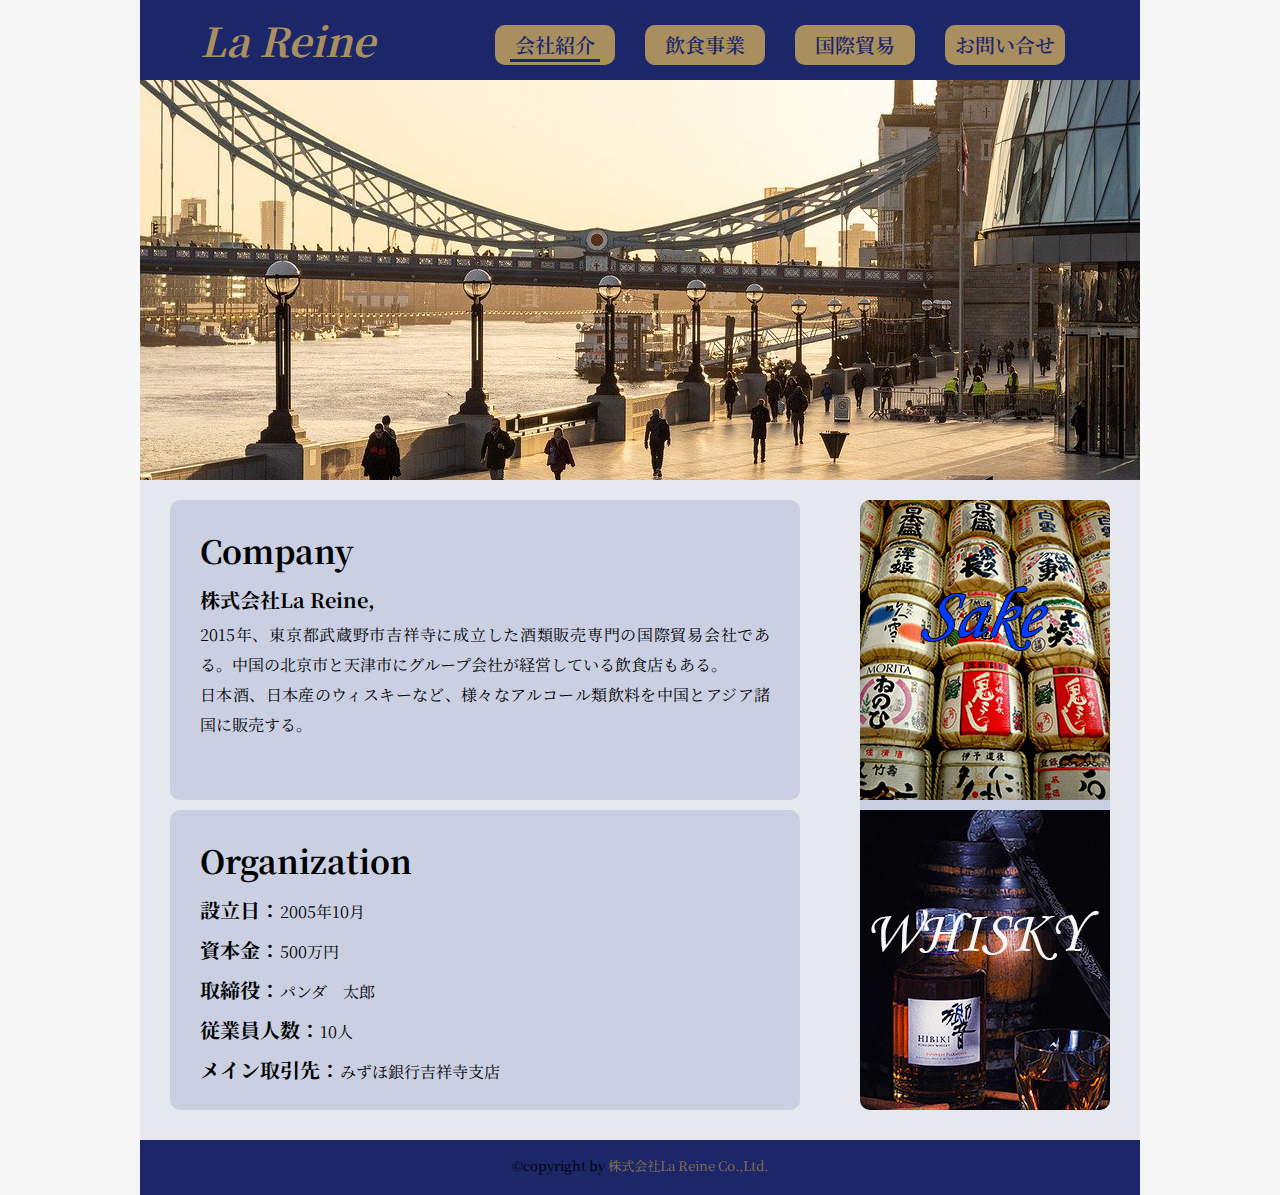
<file: index.html>
<!DOCTYPE html>
<html lang="ja">

<head>
    <meta charset="UTF-8">
    <meta name="viewport" content="width=device-width, initial-scale=1.0">
    <title>株式会社La Reine</title>
    <meta name="author" content="株式会社La Reine">
    <meta name="description" content="酒類輸出会社、飲食店経営、バー、北京、天津">
    <link rel="icon" href="images/bitbug_favicon.ico">
    <link rel="stylesheet" href="css/style_base.css">
    <link rel="stylesheet" href="css/reset.css">
    <link rel="preconnect" href="https://fonts.googleapis.com">
    <link rel="preconnect" href="https://fonts.gstatic.com" crossorigin>
    <link href="https://fonts.googleapis.com/css2?family=Noto+Serif+JP&family=Roboto:wght@100&display=swap"
        rel="stylesheet">
</head>

<body class="index">
    <div class="wrapper">
        <header class="clearfix">
            <h1><a href="index.html">La Reine</a></h1>
            <nav class="global">
                <ul>
                    <li><a href="index.html"><span>会社紹介</span></a></li>
                    <li><a href="food.html"><span>飲食事業</span></a></li>
                    <li><a href="business.html"><span>国際貿易</span></a></li>
                    <li><a href="answer.html" target="_blank"><span>お問い合せ</span></a></li>
                </ul>
            </nav>
        </header>
        <main>
            <div class="main-visual"></div>
            <div class="main-section">
                <article class="main-article">
                    <section>
                        <h2>Company</h2>
                        <div class="com-ind">
                            <p><span>株式会社La Reine,</span><br>
                                2015年、東京都武蔵野市吉祥寺に成立した酒類販売専門の国際貿易会社である。中国の北京市と天津市にグループ会社が経営している飲食店もある。
                            </p>
                            <p>日本酒、日本産のウィスキーなど、様々なアルコール類飲料を中国とアジア諸国に販売する。</p>
                        </div>
                    </section>
                    <section>
                        <h2>Organization</h2>
                        <div class="com-ind">
                            <p><span>設立日：</span>2005年10月</p>
                            <p><span>資本金：</span>500万円</p>
                            <p><span>取締役：</span>パンダ　太郎</p>
                            <p><span>従業員人数：</span>10人</p>
                            <p><span>メイン取引先：</span>みずほ銀行吉祥寺支店</p>
                        </div>
                    </section>
                </article>
                <aside class="aside">
                    <div class="sake">
                        <p><a href="#"><img src="images/sake-1198224_1920.jpg" width="250px" height="300px"
                                    alt="Japanese Sake"></a></p>
                    </div>
                    <div class="whisky">
                        <p><a href="#"><img src="images/whiskey-5931859_1920.jpg" width="250px" height="300px"
                                    alt="Japanese Whisky"></a></p>
                    </div>
                </aside>
            </div>
        </main>
        <footer><small>&copycopyright by <a href="index.html"><span>株式会社La Reine Co.,Ltd.</span></a>
            </small></footer>
    </div>
</body>

</html>
</file>
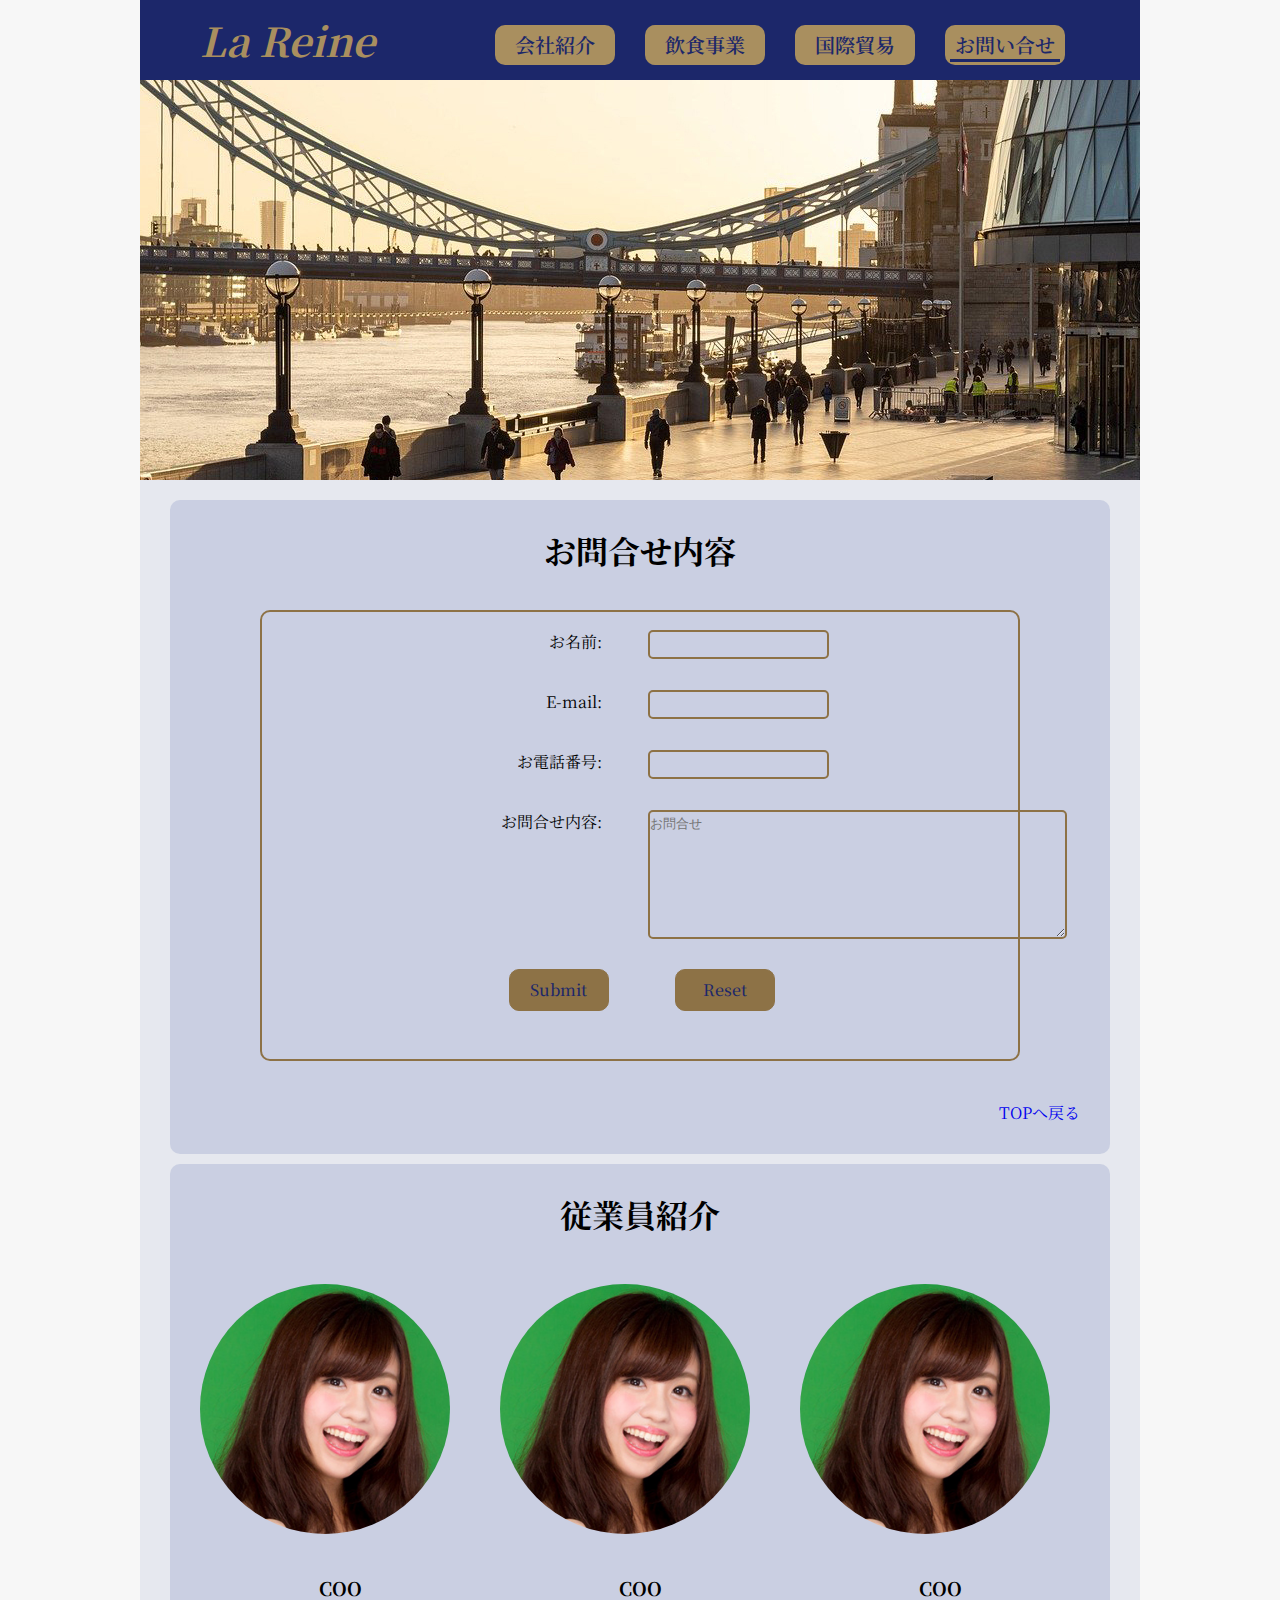
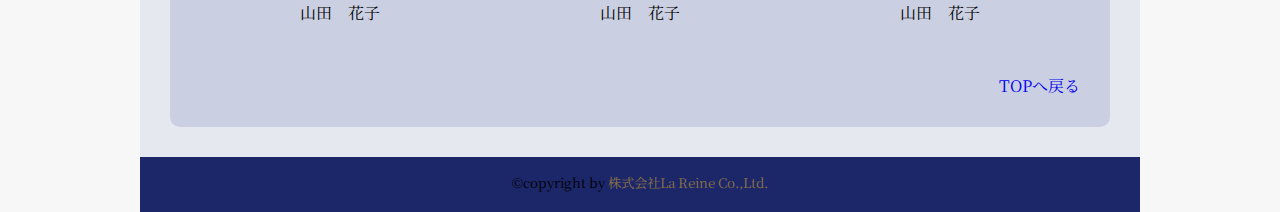
<file: answer.html>
<!DOCTYPE html>
<html lang="ja">

<head>
    <meta charset="UTF-8">
    <meta name="viewport" content="width=device-width, initial-scale=1.0">
    <title>株式会社La Reine</title>
    <meta name="author" content="株式会社La Reine">
    <meta name="description" content="酒類輸出会社、飲食店経営、バー、北京、天津">
    <link rel="icon" href="images/bitbug_favicon.ico">
    <link rel="stylesheet" href="css/style_base.css">
    <link rel="stylesheet" href="css/reset.css">
    <link rel="preconnect" href="https://fonts.googleapis.com">
    <link rel="preconnect" href="https://fonts.gstatic.com" crossorigin>
    <link href="https://fonts.googleapis.com/css2?family=Noto+Serif+JP&family=Roboto:wght@100&display=swap"
        rel="stylesheet">
</head>

<body class="answer">
    <div class="wrapper">
        <header class="clearfix">
            <h1><a href="index.html">La Reine</a></h1>
            <nav class="global">
                <ul>
                    <li><a href="index.html"><span>会社紹介</span></a></li>
                    <li><a href="food.html"><span>飲食事業</span></a></li>
                    <li><a href="business.html"><span>国際貿易</span></a></li>
                    <li><a href="answer.html" target="_blank"><span>お問い合せ</span></a></li>
                </ul>
            </nav>
        </header>
        <main>
            <div class="main-visual"></div>
            <div class="main-section">
                <article class="main-answer">
                    <section>
                        <h2>お問合せ内容</h2>
                        <form class="sub-answer clearfix">
                            <div class="name">
                                <ul>
                                    <li><label>お名前:</label></li>
                                    <li><label>E-mail:</label></li>
                                    <li><label>お電話番号:</label></li>
                                    <li><label>お問合せ内容:</label></li>

                                </ul>
                            </div>
                            <div class="container">
                                <ul>
                                    <li><input type="text" size="20" value="" required></li>
                                    <li><input type="email" size="20" value="" required></li>
                                    <li><input type="tel" size="20" value=""></li>
                                    <li>
                                        <textarea cols="50" rows="5" placeholder="お問合せ" value="questions"></textarea>
                                    </li>
                                </ul>
                            </div>
                            <div class="button">
                                <div>
                                    <a href="#"><span>Submit</span></a>
                                </div>
                                <div>
                                    <a href="#"><span>Reset</span></a>
                                </div>
                            </div>
                        </form>
                        <p class="pagetop"><a href="#top">TOPへ戻る</a></p>

                    </section>
                    <section>
                        <h2>従業員紹介</h2>
                        <div class="staff">
                            <div class="item-staff1"><img src="images/model.jpg" width="300px" height="300px"
                                    alt="staff"></div>
                            <div class="item-staff1"><img src="images/model.jpg" width="300px" height="300px"
                                    alt="staff"></div>
                            <div class="item-staff1"><img src="images/model.jpg" width="300px" height="300px"
                                    alt="staff"></div>
                            <div class="item-staff2">
                                <h3>COO</h3>
                                <p>山田　花子</p>
                            </div>
                            <div class="item-staff2">
                                <h3>COO</h3>
                                <p>山田　花子</p>
                            </div>
                            <div class="item-staff2">
                                <h3>COO</h3>
                                <p>山田　花子</p>
                            </div>
                        </div>
                        <p class="pagetop"><a href="#top">TOPへ戻る</a></p>
                    </section>
                </article>
            </div>
        </main>
        <footer><small>&copycopyright by <a href="index.html"><span>株式会社La Reine Co.,Ltd.</span></a>
            </small></footer>
    </div>


</body>

</html>
</file>
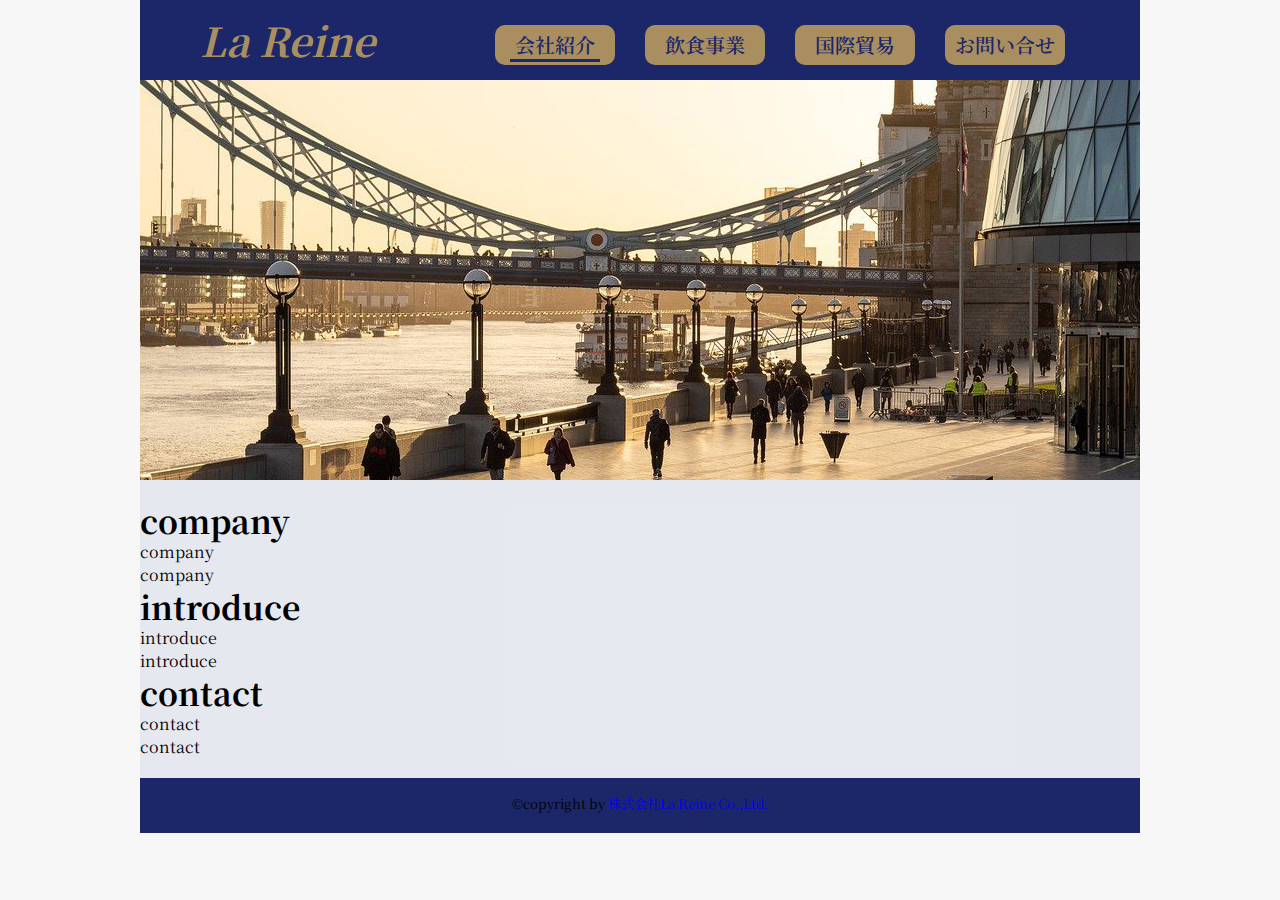
<file: base.html>
<!DOCTYPE html>
<html lang="ja">

<head>
    <meta charset="UTF-8">
    <meta name="viewport" content="width=device-width, initial-scale=1.0">
    <title>株式会社La Reine</title>
    <meta name="author" content="株式会社La Reine">
    <meta name="description" content="酒類輸出会社、飲食店経営、バー、北京、天津">
    <link rel="icon" href="images/bitbug_favicon.ico">
    <link rel="stylesheet" href="css/style_base.css">
    <link rel="stylesheet" href="css/reset.css">
    <link rel="preconnect" href="https://fonts.googleapis.com">
    <link rel="preconnect" href="https://fonts.gstatic.com" crossorigin>
    <link href="https://fonts.googleapis.com/css2?family=Noto+Serif+JP&family=Roboto:wght@100&display=swap"
        rel="stylesheet">
</head>

<body class="index">
    <div class="wrapper">
        <header class="clearfix">
            <h1><a href="#">La Reine</a></h1>
            <nav class="global">
                <ul>
                    <li><a href="#"><span>会社紹介</span></a></li>
                    <li><a href="#"><span>飲食事業</span></a></li>
                    <li><a href="#"><span>国際貿易</span></a></li>
                    <li><a href="#"><span>お問い合せ</span></a></li>
                </ul>
            </nav>
        </header>
        <main>
            <div class="main-visual"></div>
            <section>
                <section class="main-section">
                    <h2>company</h2>
                    <section>
                        <p>company</p>
                        <p>company</p>
                    </section>
                </section>
                <section class="main-section">
                    <h2>introduce</h2>
                    <section>
                        <p>introduce</p>
                        <p>introduce</p>
                    </section>
                </section>
                <section class="main-section">
                    <h2>contact</h2>
                    <section>
                        <p>contact</p>
                        <p>contact</p>
                    </section>
                </section>
            </section>

        </main>
        <footer><small>&copycopyright by <a href="#"> 株式会社La Reine Co.,Ltd.</a>
            </small></footer>










    </div>


</body>

</html>
</file>
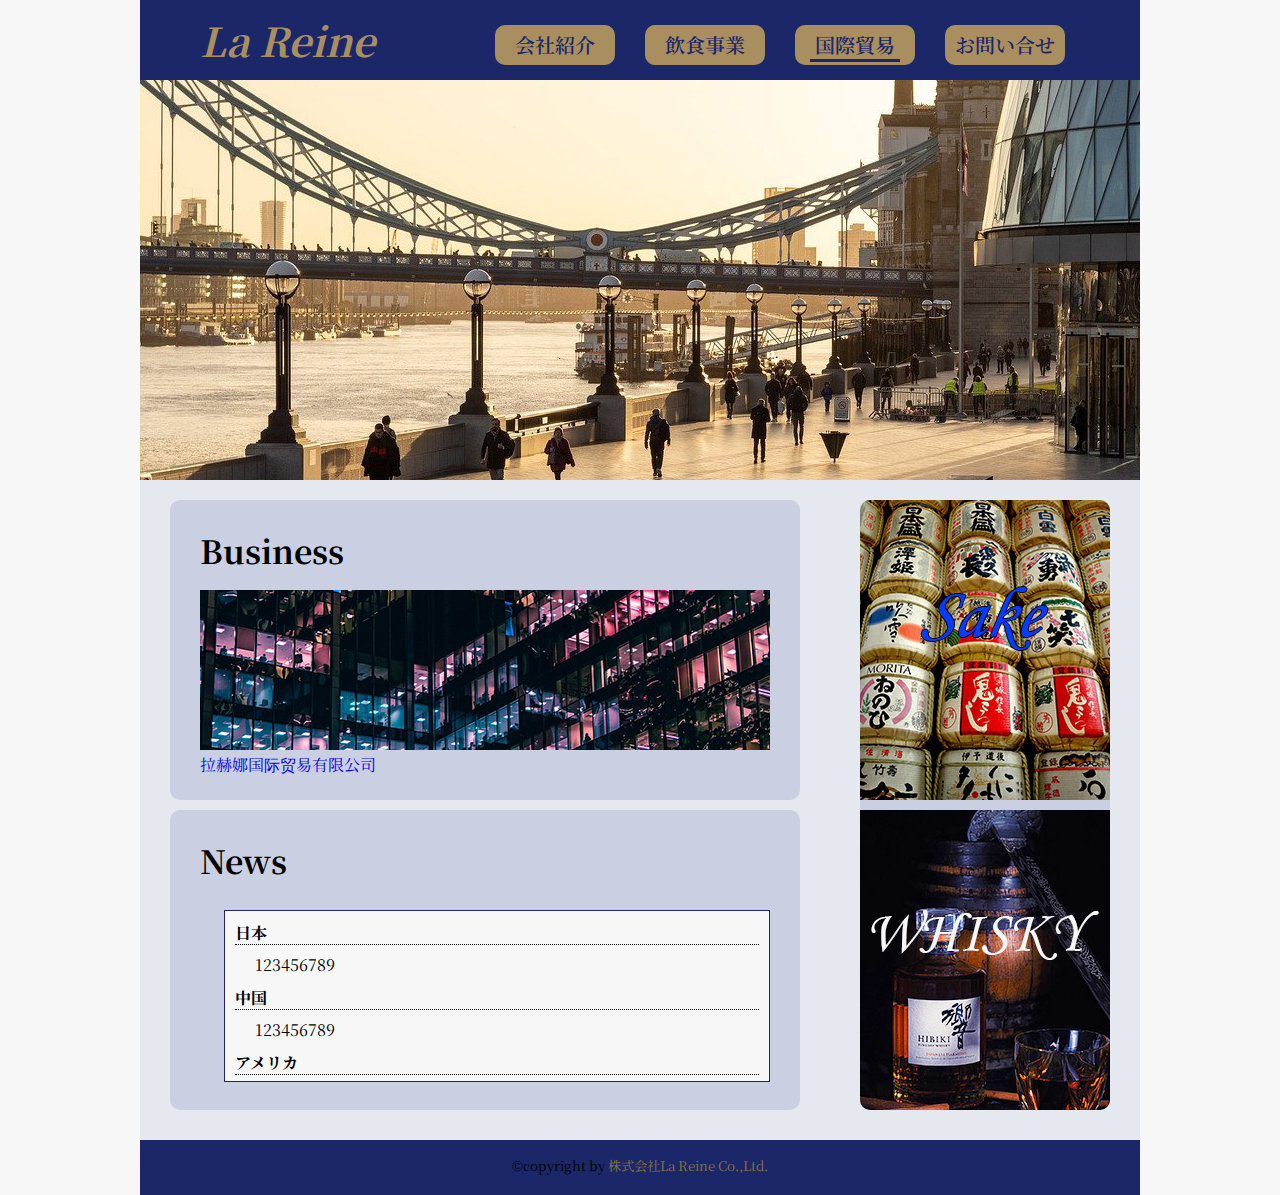
<file: business.html>
<!DOCTYPE html>
<html lang="ja">

<head>
    <meta charset="UTF-8">
    <meta name="viewport" content="width=device-width, initial-scale=1.0">
    <title>株式会社La Reine</title>
    <meta name="author" content="株式会社La Reine">
    <meta name="description" content="酒類輸出会社、飲食店経営、バー、北京、天津">
    <link rel="icon" href="images/bitbug_favicon.ico">
    <link rel="stylesheet" href="css/style_base.css">
    <link rel="stylesheet" href="css/reset.css">
    <link rel="preconnect" href="https://fonts.googleapis.com">
    <link rel="preconnect" href="https://fonts.gstatic.com" crossorigin>
    <link href="https://fonts.googleapis.com/css2?family=Noto+Serif+JP&family=Roboto:wght@100&display=swap"
        rel="stylesheet">
</head>

<body class="business">
    <div class="wrapper">
        <header class="clearfix">
            <h1><a href="index.html">La Reine</a></h1>
            <nav class="global">
                <ul>
                    <li><a href="index.html"><span>会社紹介</span></a></li>
                    <li><a href="food.html"><span>飲食事業</span></a></li>
                    <li><a href="business.html"><span>国際貿易</span></a></li>
                    <li><a href="answer.html" target="_blank"><span>お問い合せ</span></a></li>
                </ul>
            </nav>
        </header>
        <main>
            <div class="main-visual"></div>
            <div class="main-section">
                <article class="main-article">
                    <section>
                        <h2>Business</h2>
                        <div class="com">
                            <div class="com-img">
                                <img src="images/city-.jpg" alt="company">
                            </div>
                            <div class="com-con"><a href="#">拉赫娜国际贸易有限公司</a></div>
                        </div>
                    </section>
                    <section>
                        <h2>News</h2>
                        <dl>
                            <dt>日本</dt>
                            <dd class="">123456789</dd>
                            <dt>中国</dt>
                            <dd class="">123456789</dd>
                            <dt>アメリカ</dt>
                            <dd class="">123456789</dd>
                            <dt>フランス</dt>
                            <dd class="">123456789</dd>
                        </dl>
                    </section>
                </article>
                <aside class="aside">
                    <div class="sake">
                        <p><a href="#"><img src="images/sake-1198224_1920.jpg" width="250px" height="300px"
                                    alt="Japanese Sake"></a></p>
                    </div>
                    <div class="whisky">
                        <p><a href="#"><img src="images/whiskey-5931859_1920.jpg" width="250px" height="300px"
                                    alt="Japanese Whisky"></a></p>
                    </div>
                </aside>
            </div>
        </main>
        <footer><small>&copycopyright by <a href="index.html"><span>株式会社La Reine Co.,Ltd.</span></a>
            </small></footer>










    </div>


</body>

</html>
</file>
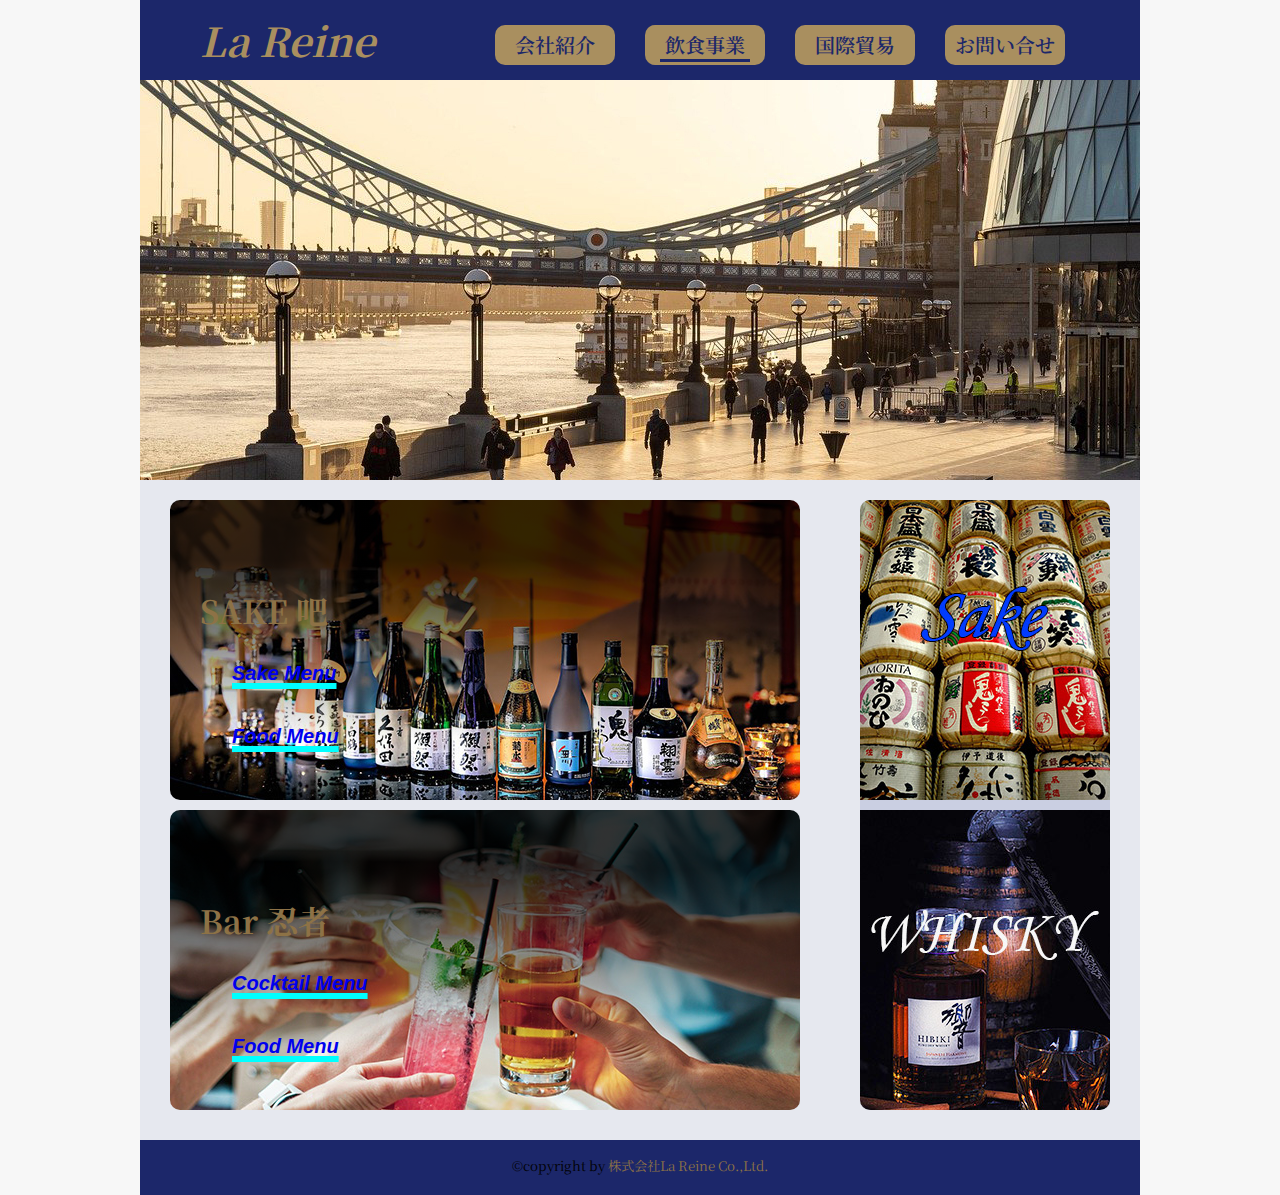
<file: food.html>
<!DOCTYPE html>
<html lang="ja">

<head>
    <meta charset="UTF-8">
    <meta name="viewport" content="width=device-width, initial-scale=1.0">
    <title>株式会社La Reine</title>
    <meta name="author" content="株式会社La Reine">
    <meta name="description" content="酒類輸出会社、飲食店経営、バー、北京、天津">
    <link rel="icon" href="images/bitbug_favicon.ico">
    <link rel="stylesheet" href="css/style_base.css">
    <link rel="stylesheet" href="css/reset.css">
    <link rel="preconnect" href="https://fonts.googleapis.com">
    <link rel="preconnect" href="https://fonts.gstatic.com" crossorigin>
    <link href="https://fonts.googleapis.com/css2?family=Noto+Serif+JP&family=Roboto:wght@100&display=swap"
        rel="stylesheet">
</head>

<body class="food">
    <div class="wrapper">
        <header class="clearfix">
            <h1><a href="index.html">La Reine</a></h1>
            <nav class="global">
                <ul>
                    <li><a href="index.html"><span>会社紹介</span></a></li>
                    <li><a href="food.html"><span>飲食事業</span></a></li>
                    <li><a href="business.html"><span>国際貿易</span></a></li>
                    <li><a href="answer.html" target="_blank"><span>お問い合せ</span></a></li>
                </ul>
            </nav>
        </header>
        <main>
            <div class="main-visual"></div>
            <div class="main-section">
                <article class="main-article">
                    <section class="sake1">
                        <h2>SAKE 吧</h2>
                        <div>
                            <p class="menu"><a href="#"><span>Sake Menu</span></a></p>
                            <p class="menu"><a href="#"><span>Food Menu</span></a></p>
                        </div>
                    </section>
                    <section class="bar">
                        <h2>Bar 忍者</h2>
                        <div>
                            <p class="menu"><a href="#"><span>Cocktail Menu</span></a></p>
                            <p class="menu"><a href="#"><span>Food Menu</span></a></p>
                        </div>
                    </section>
                </article>
                <aside class="aside">
                    <div class="sake">
                        <p><a href="#"><img src="images/sake-1198224_1920.jpg" width="250px" height="300px"
                                    alt="Japanese Sake"></a></p>
                    </div>
                    <div class="whisky">
                        <p><a href="#"><img src="images/whiskey-5931859_1920.jpg" width="250px" height="300px"
                                    alt="Japanese Whisky"></a></p>
                    </div>
                </aside>
            </div>
        </main>
        <footer><small>&copycopyright by <a href="index.html"><span>株式会社La Reine Co.,Ltd.</span></a>
            </small></footer>










    </div>


</body>

</html>
</file>
<file: css/style_base.css>
@charset "utf-8";

* {
  margin: 0 auto;
}

body {
  background-color: #f7f7f7;
  font-family: "Noto Serif JP", serif;
}

.wrapper {
  background-color: rgb(89, 108, 176, 10%);
  width: 1000px;
  height: auto;
  margin: 0 auto;
}

header {
  background-color: #1c276a;
  width: 1000px;

  height: 80px;
  position: sticky;
  top: 0;
}

header h1 {
  float: left;
  width: 300px;
  padding-left: 40px;
  box-sizing: border-box;
}

header h1 a {
  display: block;
  width: 200px;
  font-size: 40px;
  font-style: italic;
  line-height: 40px;
  margin-top: 20px;
  margin-left: 20px;
  color: #a98f5f;
}

header h1 a:hover {
  color: #8d7246;
  text-decoration: underline;
  text-shadow: 2px 2px 2px #000;
}

nav.global {
  width: 600px;
  height: 40px;
  float: right;
  margin-top: 25px;
  margin-right: 60px;
}

nav.global ul {
  display: flex;
  height: 40px;
  justify-content: space-around;
  align-items: center;
}

nav.global ul li a {
  display: block;
  text-align: center;
  width: 120px;
  line-height: 40px;
  font-size: 20px;
  font-weight: 600;
  color: #1c276a;
  background-color: #a98f5f;
  border-radius: 10px;
}

nav.global ul li a:hover {
  box-shadow: 2px 2px 2px #000;
  width: 130px;
  transition-duration: 1s;
}

nav.global ul li a:hover span {
  border-bottom: 3px solid #1c276a;
  padding: 0 0.25em;
}

.index nav.global li:nth-child(1) a span,
.food nav.global li:nth-child(2) a span,
.business nav.global li:nth-child(3) a span,
.answer nav.global li:nth-child(4) a span {
  border-bottom: 3px solid #1c276a;
  padding: 0 0.25em;
}

div.main-visual {
  background-color: #a98f5f;
  background-image: url(../images/street_1.jpg);
  height: 400px;
  margin-bottom: 20px;
}

div.main-section {
  display: flex;
  justify-content: space-between;
}

article.main-article {
  margin-left: 30px;
}

article.main-article section {
  background-color: rgb(89, 108, 176, 20%);
  width: 630px;
  height: 300px;
  margin-bottom: 10px;
  border-radius: 10px;
  padding: 30px;
  box-sizing: border-box;
}

h2 {
  font-size: 32px;
  font-weight: bold;
  line-height: 40px;
  padding-bottom: 10px;
}

.main-article div {
  line-height: 30px;
  text-align: justify;
}
.com-ind {
  margin-top: 10px;
}

.main-article span {
  font-size: 20px;
  font-weight: bold;
  line-height: 40px;
}

aside.aside {
  background-color: rgb(89, 108, 176, 20%);
  width: 250px;
  margin-right: 30px;
  margin-bottom: 10px;
  border-radius: 10px;
}

aside.aside div.sake img {
  vertical-align: bottom;
  border-top-left-radius: 10px;
  border-top-right-radius: 10px;
}

aside.aside div.whisky img {
  margin-top: 10px;
  vertical-align: bottom;
  border-bottom-left-radius: 10px;
  border-bottom-right-radius: 10px;
}

footer {
  background-color: #1c276a;
  width: 1000px;
  text-align: center;
  height: 40px;
  line-height: 20px;
  padding-top: 15px;
  margin-top: 20px;
}

footer span {
  font-size: 1em;
  color: #8d7246;
}

.pagetop {
  text-align: right;
}

/* Food from here */
.bar h2,
.sake1 h2 {
  color: #8d7246;
  padding-top: 60px;
}
.main-article p.menu {
  font-family: "Franklin Gothic Medium", "Arial Narrow", Arial, sans-serif;
  color: aqua;
  font-size: 60px;
  font-style: italic;
  line-height: 60px;
  width: 150px;
  padding: 0px 32px;
  text-decoration-line: underline;
}
.bar {
  background: linear-gradient(
      180deg,
      rgba(0, 0, 0, 0.8) 20%,
      rgba(256, 256, 256, 0) 80%
    ),
    url(../images/drinks.jpg);
}
.sake1 {
  background: linear-gradient(
      180deg,
      rgba(0, 0, 0, 0.8) 20%,
      rgba(256, 256, 256, 0) 80%
    ),
    url(../images/sake_bar.jpg);
}
/* Business from here */
.com {
  display: flex;
  flex-direction: column;
  margin-top: 20px;
}
.com-img {
  height: 160px;
  width: 100%;
  background-color: #000;
  overflow: hidden;
}
.com-img img {
  width: 100%;
  height: 100%;
  object-fit: cover;
  margin-top: 0;
}
.com-con {
  flex: 1;
}

.main-article dl {
  background-color: #f7f7f7;
  height: 150px;
  margin-top: 30px;
  margin-left: 24px;
  padding: 10px;
  border: 1px solid #1c276a;
  overflow-y: auto;
}
.main-article dl dt {
  margin-bottom: 8px;
  font-weight: bold;
  border-bottom: 1px dotted #000;
}
.main-article dl dd {
  margin-bottom: 10px;
  margin-left: 20px;
}
/* answer from here */
article.main-answer {
  margin-left: 30px;
  margin-right: 30px;
}

article.main-answer section {
  background-color: rgb(89, 108, 176, 20%);
  width: 940px;
  margin-bottom: 10px;
  border-radius: 10px;
  padding: 30px;
  box-sizing: border-box;
}
/* business from here */

/* anwer box from here */
.mai-answer {
  display: inline-block;
  text-align: center;
  line-height: 40px;
}
.main-answer h2,
h3 {
  text-align: center;
}
.sub-answer {
  display: inline-block;
  width: 760px;
  border: 2px solid #8d7246;
  border-radius: 10px;
  margin: 40px 60px;
  line-height: 60px;
  padding: 0px 210px;
  box-sizing: border-box;
}
.sub-answer div.name {
  width: 130px;
  float: left;
  text-align: right;
}
.sub-answer div.container {
  width: 160px;
  float: right;
  text-align: left;
}
input,
textarea {
  line-height: 25px;
  vertical-align: text-top;
  background: transparent;
  border: 2px solid #8d7246;
  border-radius: 5px;
  outline: none;
}
input:focus,
textarea:focus {
  background-color: #f7f7f7;
}
div.button {
  clear: both;
  width: 340px;
  height: 60px;
  padding: 30px 0px;
}
.button {
  display: flex;
  flex-direction: row;
  justify-content: space-evenly;
}
.button div a {
  display: block;
  width: 100px;
  text-align: center;
  line-height: 40px;
  box-sizing: border-box;
  border: 1px solid #8d7246;
  border-radius: 10px;
  background-color: #8d7246;
  color: #1c276a;
  font-weight: 500;
  margin: 0px 30px;
}
div.button li a {
  width: 100%;
}

/* staff from here */
.staff {
  width: 880px;
  height: 400px;
  display: grid;
  grid-template-columns: 1fr 1fr 1fr;
  grid-template-rows: 3fr 1fr;
  gap: 0px 20px;
  justify-content: space-around;
  margin-top: 40px;
  box-sizing: border-box;
}
.item-staff1 {
  padding: 10px 0px;
  overflow: hidden;
}
.item-staff1 img {
  display: inline-block;
  width: 250px;
  height: 250px;
  object-fit: contain;
  border-radius: 130px;
}
.item-staff2 {
  margin: 0px 20px -20px 20px;
  text-align: center;
}
</file>
